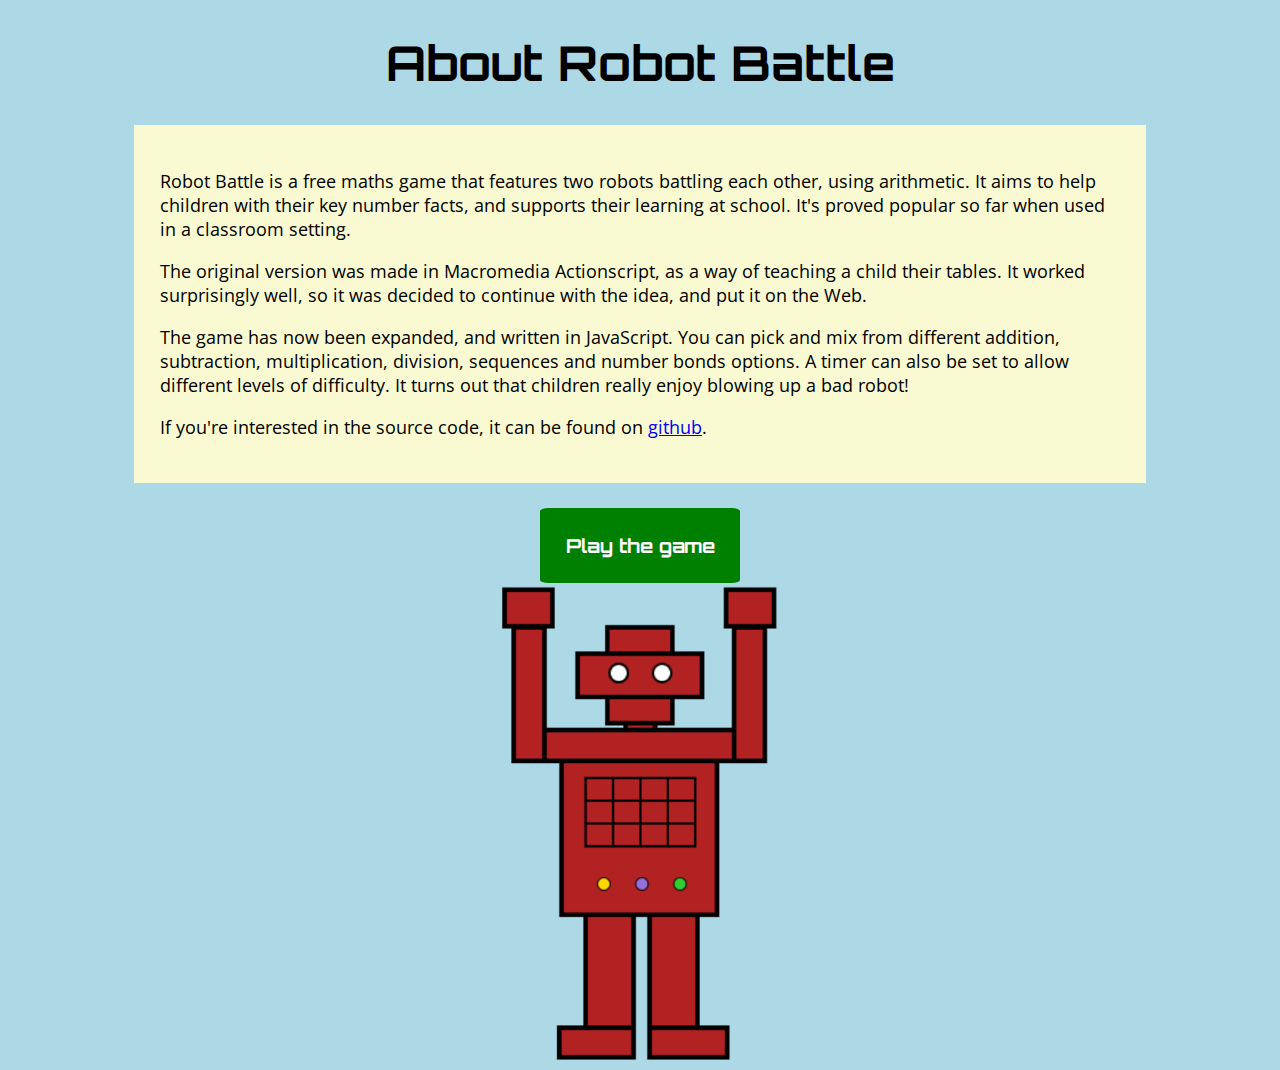
<file: about.html>
<!DOCTYPE html>
<html lang='en'>
<head>
   <!-- Global site tag (gtag.js) - Google Analytics -->
   <script async src="https://www.googletagmanager.com/gtag/js?id=UA-109211566-1"></script>
   <script>
     window.dataLayer = window.dataLayer || [];
     function gtag(){dataLayer.push(arguments);}
     gtag('js', new Date());

     gtag('config', 'UA-109211566-1');
   </script>

	<meta charset="UTF-8">
	<title>About Robot Battle</title>
   <!-- If you want to get involved, check out https://github.com/nelsonwright/robotBattle -->
   <meta name="description" content="About Robot Battle - a game with robots battling, using arithmetic.">
   <meta name="author" content="Nelson Wright">
   <meta name="keywords" content="game, javaScript game, robot, battle, robot battle, arithmetic, arithmetic game,
      free arithmetic game, maths game, math game, free math game, free maths game">

	<link rel="stylesheet" type="text/css" href="robot_battle.css">

   <link href="https://fonts.googleapis.com/css?family=Open+Sans|Orbitron:700" rel="stylesheet">
   <link rel="shortcut icon" type="image/x-icon" href="/favicon.ico">
</head>

<body>
   <div id="introDiv">
   	<h1>About Robot Battle</h1>
   	<div class="introText">
   		<p>
   			Robot Battle is a free maths game that features two robots battling each other, using arithmetic.
            It aims to help children with their key number facts, and supports their learning at school.
            It's proved popular so far when used in a classroom setting.
   		</p>
   		<p>
            The original version was made in Macromedia Actionscript, as a way of teaching a child their tables.
            It worked surprisingly well, so it was decided to continue with the idea, and put it on the Web.
   		</p>
   		<p>
            The game has now been expanded, and written in JavaScript.  You can pick and mix from different addition, subtraction, multiplication, division, sequences and number bonds options.
            A timer can also be set to allow different levels of difficulty.  It turns out that children really enjoy blowing up a bad robot!
   		</p>
         <p>
            If you're interested in the source code, it can be found on <a href="https://github.com/nelsonwright/robotBattle">github</a>.
         </p>
   	</div>

   	<div id="playGameButtonDiv" class="centerStuff">
   		<button onclick="window.location.href='./index.html'">Play the game</button>
   	</div>
      <div class="centerStuff">
         <img src="./images/red_robot.png" class="smallWidth"/>
      </div>

   </div> <!-- end of introDiv -->
</body>
</html>
</file>
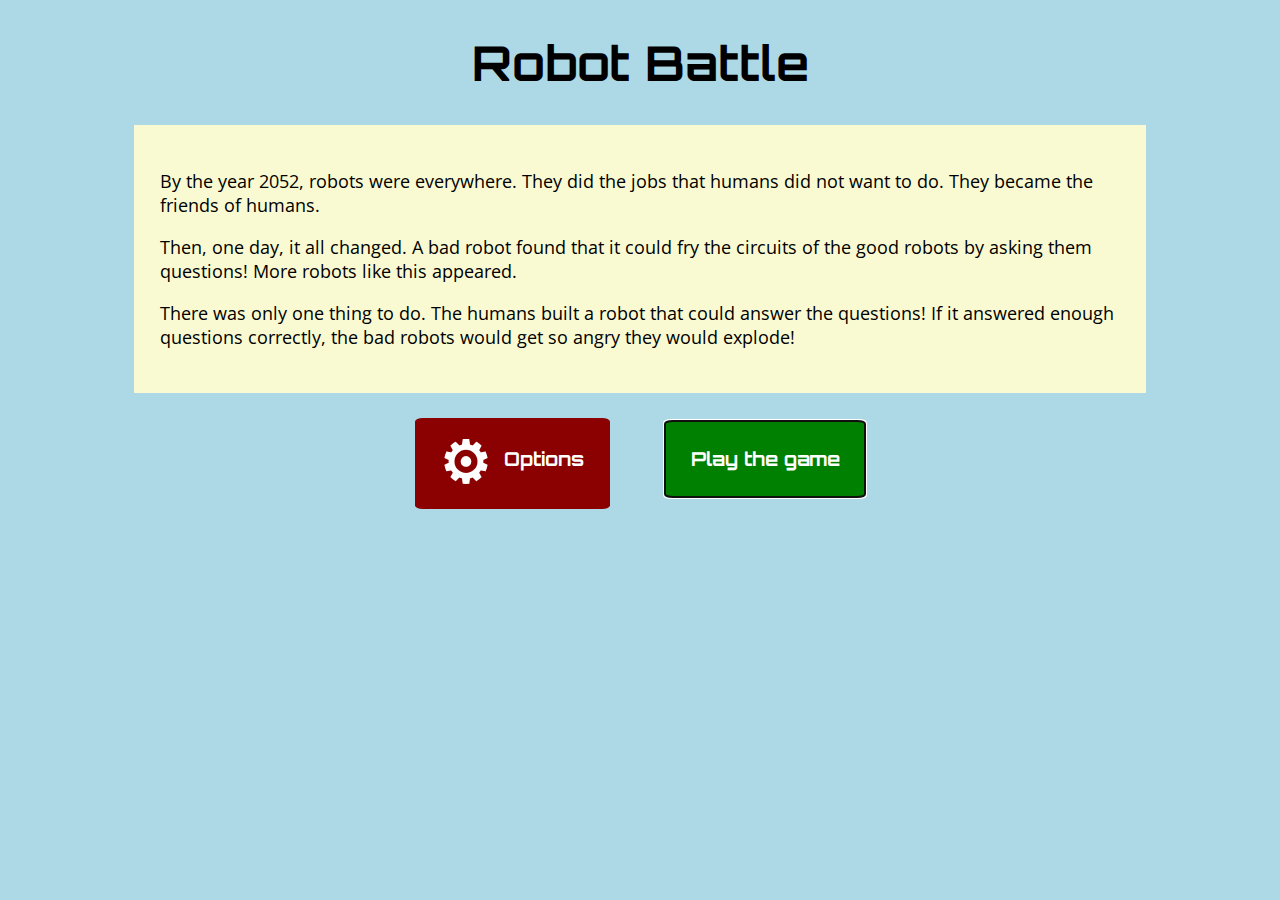
<file: robot_battle.html>
<!DOCTYPE html>
<html lang='en'>
<head>
	<meta charset="UTF-8">
	<title>Robot Battle</title>
   <meta name="description" content="A browser-based game involving robots and arithmetic">
   <meta name="author" content="Nelson Wright">
   <meta name="keywords" content="game, javaScript, robot battle, arithmetic, arithmetic game">


	<link rel="stylesheet" type="text/css" href="robot_battle.css">
   <script src="./javascript/models.js"></script>
	<script src="./javascript/presenter.js"></script>
   <script src="./javascript/screen.js"></script>
   <script src="https://ajax.googleapis.com/ajax/libs/jquery/3.2.1/jquery.min.js"></script>
	<link href="https://fonts.googleapis.com/css?family=Open+Sans|Orbitron:700" rel="stylesheet">
   <script>
      $(document).ready(function() {
         $("#playGameButtonDiv, #gameLoadingDiv").toggleClass("hidden");
         $("#playGameButton").focus();
         setHandlers();
      });
   </script>
</head>

<body>
   <div id="introDiv">
   	<h1>Robot Battle</h1>
   	<div class="introText">
   		<p>
   			By the year 2052, robots were everywhere.  They did the jobs that humans did not want to do.  They became the friends of humans.
   		</p>
   		<p>
   			Then, one day, it all changed.  A bad robot found that it could fry the circuits of the good robots by asking them questions!
   			More robots like this appeared.
   		</p>
   		<p>
   			There was only one thing to do.  The humans built a robot that could answer the questions!
   			If it answered enough questions correctly, the bad robots would get so angry they would explode!
   		</p>
   	</div>

      <div class="optionsDiv hidden">
         <h3>Options</h3>
         <p>
            <span class="optionGroupHeader">Addition</span><input type="checkbox" name="additionHeader" checked><br>
            <input type="checkbox" value="additionSingleDigits" checked> Addition (single digits)<br>
            <input type="checkbox" value="additionDoubleDigits" checked> Addition (double digits)<br>
            <input type="checkbox" value="numberBondsTo10" checked> Number bonds (to ten)<br>
            <input type="checkbox" value="numberBondsTo20" checked> Number bonds (to twenty)<br>
         </p>
         <p>
            <span class="optionGroupHeader">Subtraction</span><input type="checkbox" name="subtractionHeader" checked><br>
            <input type="checkbox" value="subtractionSingleDigits" checked> Subtraction (single digits)<br>
            <input type="checkbox" value="subtractionDoubleDigits" checked> Subtraction (double digits)<br>
         </p>
         <p>
            <span class="optionGroupHeader">Multiplication</span><input type="checkbox" name="multiplicationHeader" checked><br>
            <input type="checkbox" value="multiplication_2_to_5" checked> Multiplication 2-5<br>
            <input type="checkbox" value="multiplication_6_to_10" checked> Multiplication 6-10<br>
            <input type="checkbox" value="multiplication_2_to_10" checked> Multiplication 2-10<br>
            <input type="checkbox" value="multiplication_2_to_12" checked> Multiplication 2-12<br>
         </p>
      </div>

   	<div id="playGameButtonDiv" class="centerStuff hidden">
         <button id="storyButton" class="storyButton hidden">Story</button>
         <button id="optionsButton" class="optionsButton">
            <span class="gearSpan">&#9881;</span>&nbsp;
            Options
         </button>
   		<button id="playGameButton">Play the game</button>
   	</div>

      <div id="gameLoadingDiv" class="centerStuff">
         <p>
            Loading . . .
         </p>
         <img src="./images/loading.gif" />
      </div>

   </div> <!-- end of introDiv -->


   <div id ="gameDiv" class="hidden">
      <div id="timerDiv" class="timerDiv">
         <canvas id="questionTimer" class = "questionTimer" width="1000" height="60">
            The Timer
         </canvas>
   	</div>

   	<canvas id="goodRobot" class="goodRobot" width="280" height="460">
   		The Good Robot
   	</canvas>

   	<canvas id="energyBarGood" class="energyBarGood" width="60" height="480">
   		The Good Energy
   	</canvas>

   	<canvas id="badRobot" class="badRobot" width="280" height="460">
   		The Bad Robot
   	</canvas>

   	<canvas id="energyBarBad" class="energyBarBad" width="60" height="480"	>
   		The Bad Energy
   	</canvas>

   	<div class="answerDiv">
   		<p id="questionAndAnswersPara" class="hidden">
   		</p>
         <p id="resultPara" class="hidden">
            &nbsp;
         </p>
         <p id="humanReady">
            <button onClick="humanReadyToDoSums()">Tap when ready, human!</button>
         </p>
   	</div>

   	<div id="numeralsDiv" class="numeralsDiv">
   		<p>
   			<button>1</button>
   			<button>2</button>
   			<button>3</button>
   			<button>4</button>
   			<button>5</button>
   		</p>
   		<p>
   			<button>6</button>
   			<button>7</button>
   			<button>8</button>
   			<button>9</button>
   			<button>0</button>
   		</p>
      </div>

      <div id="playAgain" class="playAgain hidden">
         <p>
            <button onClick="startAnotherGame()">Tap to play again, human!</button>
         </p>
      <div>

   </div> <!-- end of gameDiv -->
</body>
</html>
</file>
<file: robot_battle.css>
h1, h3, h4 {
	font-family: 'Orbitron', sans-serif;
	text-align: center;
}

h1 {
	font-size: 3em;
}

h3 {
	font-size: 2em;
}

body {
	margin: 0;
	padding: 0;
	font: verdana ,arial, helvetica, sans-serif;
	background-color: lightblue;
	color: black;
}


p, label {
	font-family: 'Open Sans', verdana, arial, helvetica, sans-serif;
	color: black;
	font-size: large;
}

.introText {
	margin: 0 auto;
	background-color: lightgoldenrodyellow;
	width:75%;
	padding: 2%;
	margin-bottom: 2%;
}

.centerStuff {
   text-align: center;
}

button {
	font-family: 'Orbitron', sans-serif;
	background-color: green;
   border: none;
   color: white;
   padding: 2%;
   font-size: 120%;
   font-weight: bold;
   border-radius: 4%;
   cursor: pointer;
}

button:hover {
    background-color: white;
    color: darkGreen;
}

.optionsDiv {
	margin: 0 auto;
	background-color: mistyrose;
	width:75%;
	padding: 2%;
	margin-bottom: 2%;
   overflow: auto;
}

.optionsDiv h3 {
   text-align: left;
   margin-top: -1%;
}

.optionsDiv input {
   margin-left: 1%;
   margin-top: 0.5%;
}

.optionGroupHeader {
   font-weight: bold;
   font-size: 120%;
}

.optionsButton {
   padding-top: 0.5%;
   padding-bottom: 1%;
   background-color: darkRed;
   margin-right: 4vw;
}

.storyButton {
   background-color: lightgoldenrodyellow;
   color: black;
   margin-right: 4vw;
}

.gearSpan {
   vertical-align: middle;
   font-size: 300%;
}

.gearSpanAfterGame {
   vertical-align: middle;
   font-size: 150%;
}

.timerDiv {
   text-align: center;
   width: 82vw;
   margin: 0 auto;
   margin-bottom: 1%;
   margin-top:1%;
}

.questionTimer {
   width: 82vw;
   height:2vw;
}

.answerDiv {
	margin: 0 auto;
	background-color: paleGoldenRod ;
   width:40vw;
	padding: 1%;
}

.answerDiv p {
   font-family: 'Orbitron', sans-serif;
   margin: 2%;
   font-size: 4vw;
   font-weight: bold;
   text-align: center;
}

.answerDiv p:nth-child(2) {
    font-size: 3vw;
}

.numeralsDiv {
	margin: 0 auto;
	width:44%;
	margin-top: 2%;
	height: 10vw;
	padding: 2%;
}

.numeralsDiv p {
	text-align: center;
   margin-bottom: 2vw;
}

.numeralsDiv button {
	text-align: center;
	padding: 1vw 2vw 0.5vw 2vw;
	margin-left:2%;
	margin-right:2%;
	width:15%;
	font-size: 3vw;
   border-radius: 0.5vw;
}

.playAgain {
   margin: 0 auto;
	width:44%;
   /*height: 9vw;*/
   padding: 1%;
}

.playAgain p {
   text-align: center;
   font-size: 3vw;
   font-weight: bold;
   margin: 2%;
}

.optionsAfterGameButton {
   margin-top: 2vw;
   padding-left: 2vw;
   padding-right: 2vw;
   background-color: darkRed;
}

.goodRobot {
	float:left;
	margin-left: 1%;
   width:22vw;
}

.smallWidth {
   margin: 0 auto;
   width:22vw;
}

.badRobot {
	float:right;
	margin-right: 1%;
   width:22vw;
}

.energyBarGood {
	float:left;
   width:4.5vw;
}

.energyBarBad {
	float:right;
   width:4.5vw;
}

.sliderDiv {
   margin: 0 auto;
   padding-left: 3vw;
   padding-right: 3vw;
   padding-top: 3vw;
   text-align: center;
   font-size: 1.5em;
   width:40%;
}

.sliderDiv span {
   font-family: 'Open Sans', verdana, arial, helvetica, sans-serif;
   font-weight: bold;
}

.sliderDiv h4 {
   text-align: center;
   margin-top: 0;
}

.sliderDiv #timerValue {
   background-color: mistyrose;
}

.sliderDiv #theSlider {
   background-color: orange;
}

.hidden {
   display: none;
}
</file>
